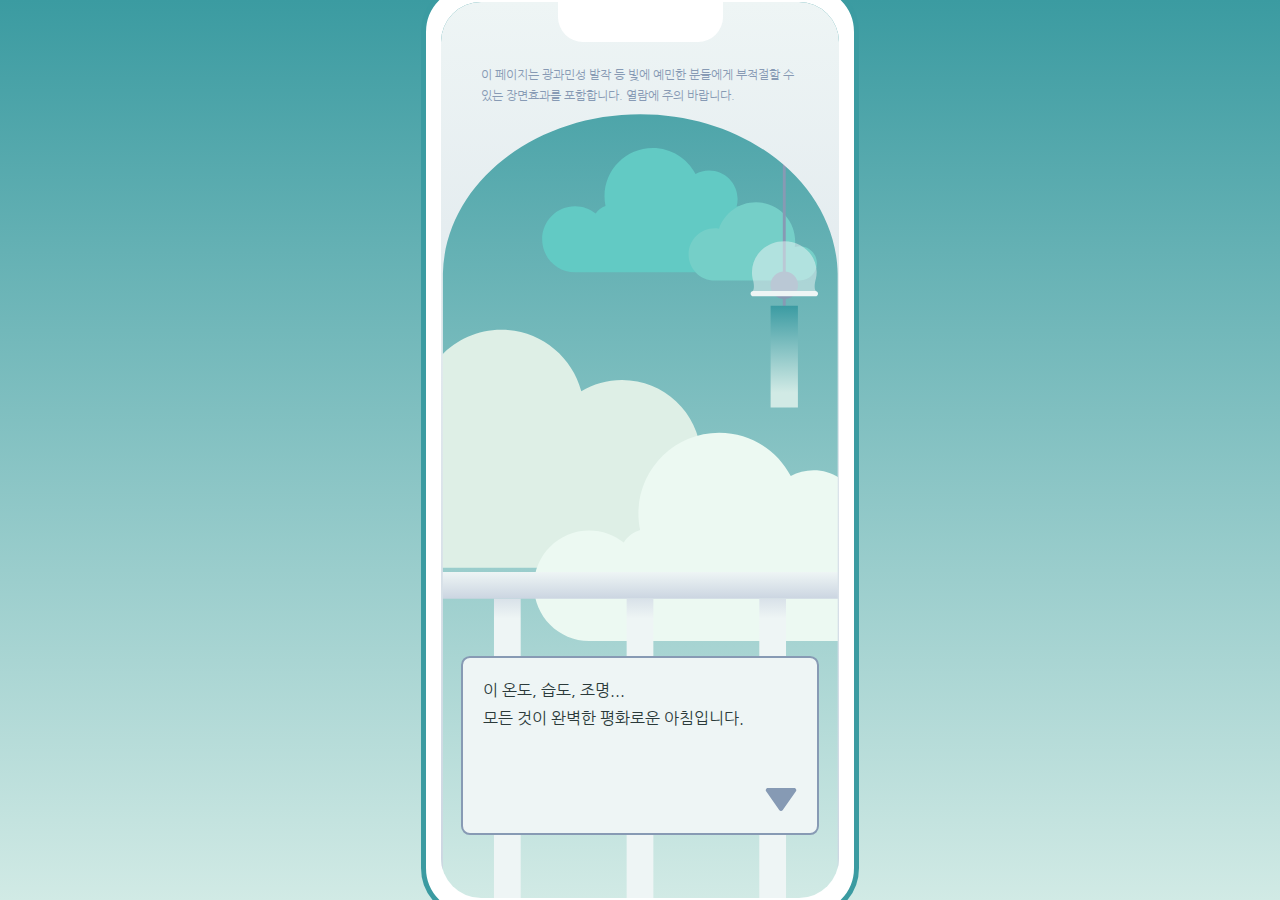
<file: index.html>
<!DOCTYPE html>
<html lang="en">
<head>
  <meta charset="UTF-8">
  <meta http-equiv="X-UA-Compatible" content="IE=edge">
  <meta name="viewport" content="width=device-width, initial-scale=1.0">
  <title>비둘기 비둘기 비둘기</title>
  <link rel="stylesheet" href="./script-game-style.css">
</head>
<body>
  <div id="root">
    <div></div>
    <article id="mobile">
      <div></div>
      <iframe id="googoo" src="./i-hate-googoo/00-intro.html" frameborder="0"></iframe>
    </article>
  </div>
</body>
</html>
</file>
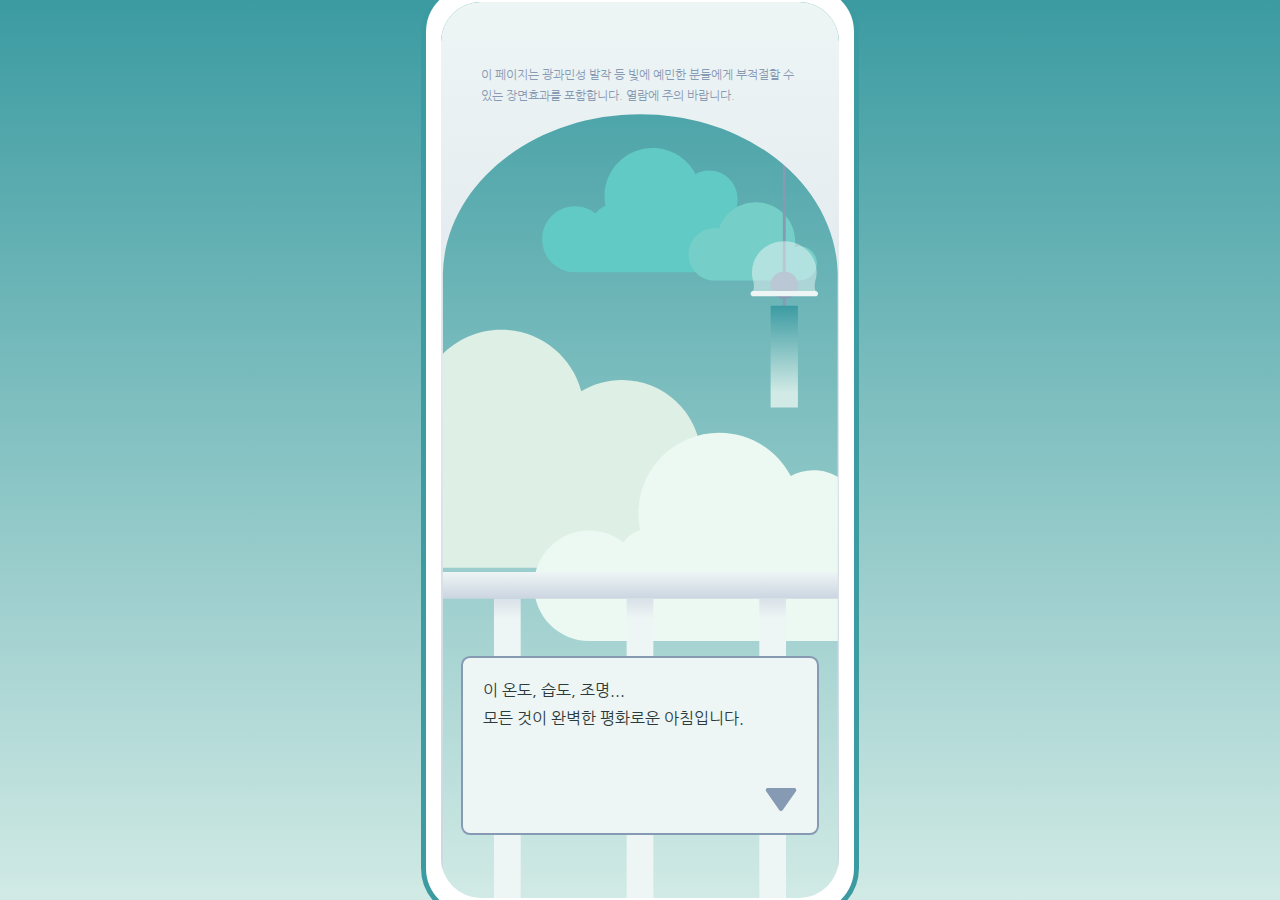
<file: script-game.html>
<!DOCTYPE html>
<html lang="en">
<head>
  <meta charset="UTF-8">
  <meta http-equiv="X-UA-Compatible" content="IE=edge">
  <meta name="viewport" content="width=device-width, initial-scale=1.0">
  <title>비둘기 비둘기 비둘기</title>
  <link rel="stylesheet" href="./script-game-style.css">
</head>
<body>
  <div id="root">
    <div></div>
    <div></div>
    <article id="mobile">
      <iframe id="googoo" src="./i-hate-googoo/00-intro.html" frameborder="0"></iframe>
    </article>
  </div>
</body>
</html>
</file>
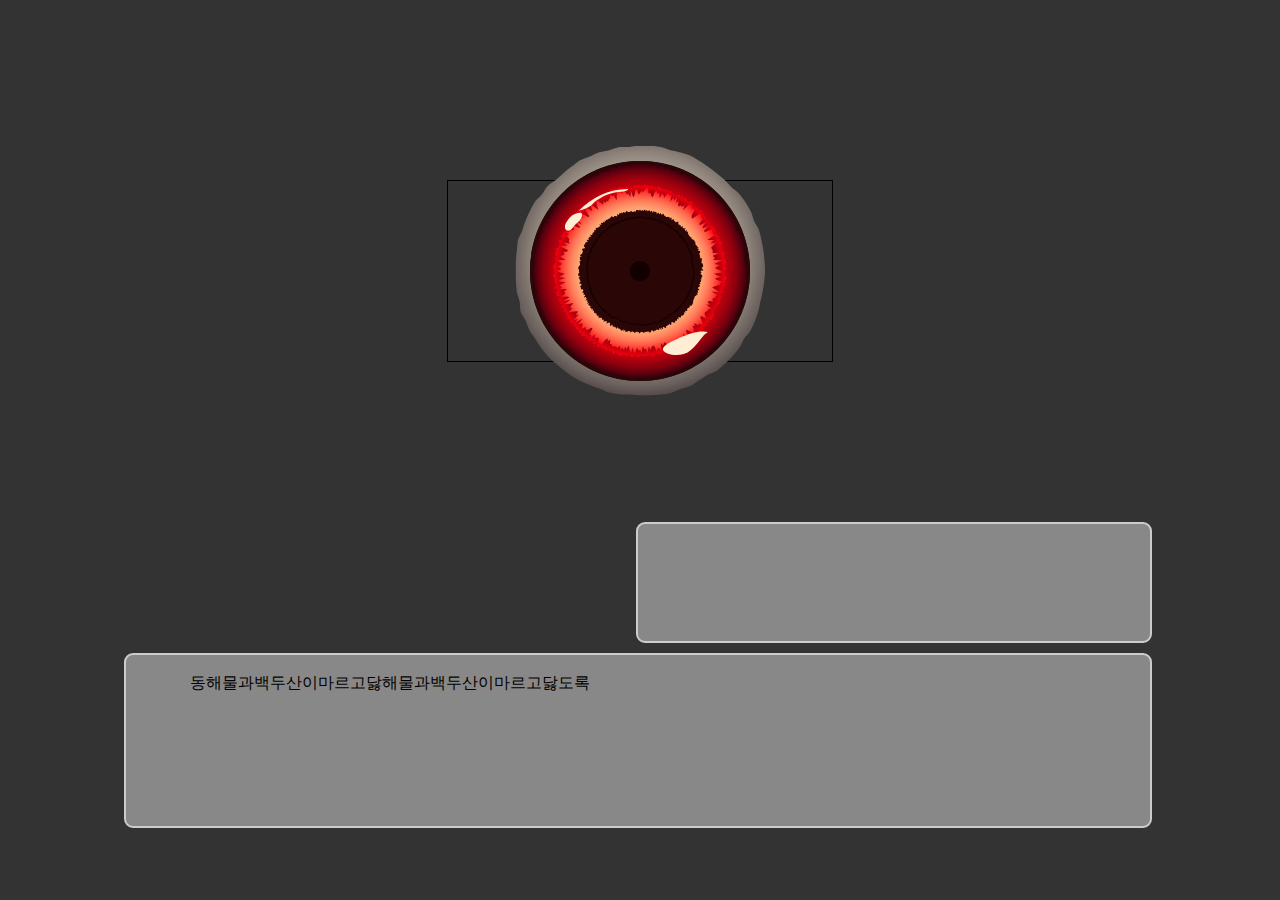
<file: test.html>
<!DOCTYPE html>
<html lang="en">
<head>
  <meta charset="UTF-8">
  <meta http-equiv="X-UA-Compatible" content="IE=edge">
  <meta name="viewport" content="width=device-width, initial-scale=1.0">
  <title>test-layout</title>
  <style>
    * {margin: 0; padding: 0;}
    #root-main {
      width: 100vw; height: 100vh;
      background-color: #333;
      display: flex;
      flex-direction: column;
      align-items: center;
      overflow: hidden;
    }
  </style>
</head>
<body>
  <div id="root-main">
  </div>

  <script>
    // root-main 식별
    const rootMain = document.getElementById('root-main');
    
    const eyeBox = document.createElement('div');
    eyeBox.style.width = 30+'vw';
    eyeBox.style.height = 20+'vh';
    eyeBox.style.border = '1px solid black';
    eyeBox.style.marginTop = 20+'vh';
    eyeBox.style.display = 'flex';
    eyeBox.style.justifyContent = 'center';
    eyeBox.style.alignItems = 'center';
    eyeBox.style.position = 'relative';
    rootMain.appendChild(eyeBox);

    const eye = document.createElement('div');
    eye.style.width = 250+'px';
    eye.style.height = 250+'px';
    eye.style.transform = 'translate(-50%, -50%)';
    eye.style.position = 'absolute';
    eye.style.top = '50%';
    eye.style.left = '50%';
    eyeBox.appendChild(eye);

    const googooEye = document.createElement('img');
    googooEye.src = './i-hate-googoo/img/watching-you.svg';
    eye.appendChild(googooEye);

    // 눈알 움직이게 (마우스에 반응)
    let displayWidth = rootMain.offsetWidth;
    let displayHeight = rootMain.offsetHeight;

    rootMain.addEventListener('mousemove', (e) => {
      let left = e.clientX;
      let top = e.clientY;
      
      let leftPercent = left/displayWidth*100;
      let topPercent = top/displayHeight*100;

      eye.style.left = `${leftPercent}%`;
      eye.style.top = `${topPercent}%`;
    });


    // 텍스트 박스
    const textArea = document.createElement('div');
    textArea.style.width = 80+'vw';
    textArea.style.height = 34+'vh';
    textArea.style.position = 'fixed';
    textArea.style.bottom = 8+'vh';
    rootMain.appendChild(textArea);

    // 선택지 창
    const checkBox = document.createElement('div');
    checkBox.style.width = 40+'vw';
    checkBox.style.height = 13+'vh';
    checkBox.style.border = '2px solid #ccc';
    checkBox.style.borderRadius = '1vh';
    checkBox.style.backgroundColor = '#888';
    checkBox.style.position = 'absolute';
    checkBox.style.top = 0;
    checkBox.style.right = 0;
    textArea.appendChild(checkBox);

    // 스크립트 창
    const textBox = document.createElement('div');
    textBox.style.width = 70+'vw';
    textBox.style.height = 15+'vh';
    textBox.style.padding = '2vh 5vw 2vh 5vw';
    textBox.style.border = '2px solid #ccc';
    textBox.style.borderRadius = '1vh';
    textBox.style.backgroundColor = '#888';
    textBox.style.position = 'absolute';
    textBox.style.right = 0;
    textBox.style.bottom = 0;
    textBox.textContent = '동해물과백두산이마르고닳해물과백두산이마르고닳도록'
    textArea.appendChild(textBox);

  </script>
</body>
</html>
</file>
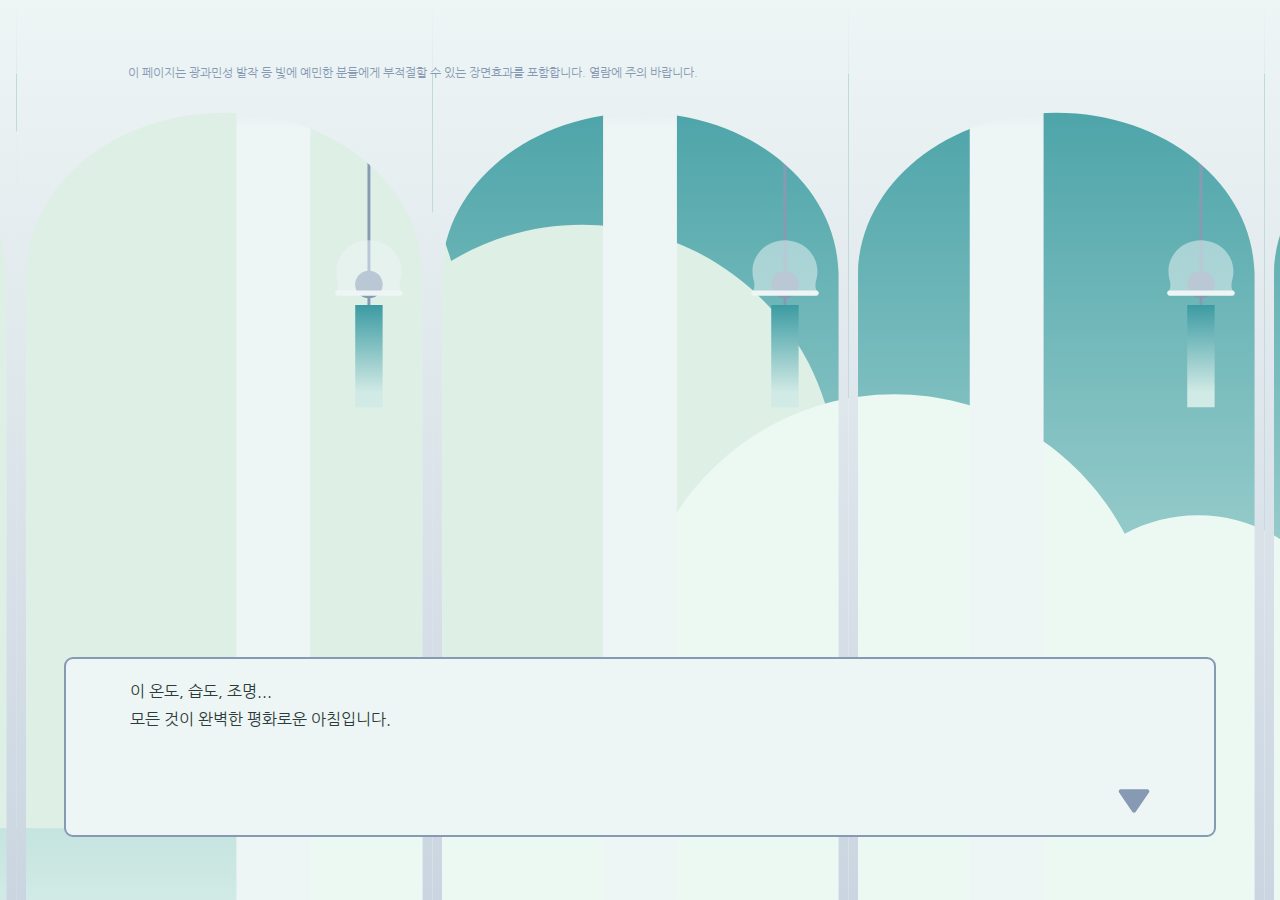
<file: i-hate-googoo/00-intro.html>
<!DOCTYPE html>
<html lang="en">
<head>
  <meta charset="UTF-8">
  <meta http-equiv="X-UA-Compatible" content="IE=edge">
  <meta name="viewport" content="width=device-width, initial-scale=1.0">
  <title>모이지마요 비둘기숲</title>
  <link rel="stylesheet" href="./css/00-intro.css">
</head>
<body>
  <div id="root">
    <div id="cloud"></div>
    <div id="win-frame"></div>
    <div id="win-arch"></div>
    <!-- 텍스트 박스들 -->
    <div>
      <!-- 선택지 들어갈 박스 : 안보이게해놓기 -->
      <div id="text-check" class="view-off">
        <div>
          <div class="button-toggle"></div>
          <p data-getout="0">쫓아낸다</p>
        </div>
        <div>
          <div class="button-toggle"></div>
          <p data-getout="1">지켜본다</p>
        </div>
      </div>
      <!-- 내용 들어갈 박스 -->
      <div id="text-naration-box">
        <p id="text-naration">이 온도, 습도, 조명...<br>모든 것이 완벽한 평화로운 아침입니다.</p>
        <div id="button-next" class="button-next"></div>
      </div>
    </div>
  </div>


  <script>
    const root = document.getElementById('root');
    const cloud = document.getElementById('cloud');
    const winArch = document.getElementById('win-arch');
    const textAlert = document.createElement('p');
    textAlert.style.width = `80vw`;
    textAlert.style.color = `#879AB4`;
    textAlert.style.fontSize = `12px`;
    textAlert.style.lineHeight = `21px`;
    textAlert.style.position = 'absolute';
    textAlert.style.top = `7vh`;
    textAlert.style.zIndex = 6;
    textAlert.innerText = '이 페이지는 광과민성 발작 등 빛에 예민한 분들에게 부적절할 수 있는 장면효과를 포함합니다. 열람에 주의 바랍니다.';
    root.appendChild(textAlert);

    // 5초 후에 textAlert 사라지게
    setTimeout(function() {
      let opacityValue = 1;
      const alertFadeout = setInterval(function(){
        opacityValue = opacityValue-0.1;
        textAlert.style.opacity = opacityValue;
        if(opacityValue <= 0){
          clearInterval(alertFadeout);
          root.removeChild(textAlert);
        }
      }, 50);
    }, 5000);

    const txtCheck = document.getElementById('text-check');
    const btnNext = document.getElementById('button-next');
    const textNaration = document.getElementById('text-naration');
    const textNarationBox = document.getElementById('text-naration-box');
    let clickNum = 0;

    const birdImg = [`url('./img/bird-01.svg')`, `url('./img/bird-02.svg')`, `url('./img/bird-03.svg')`];

    function birdMaker(img) {
      const bird = document.createElement('div');
      bird.style.width = 26+'vh';
      bird.style.height = 22+'vh';
      bird.style.backgroundImage = img;
      bird.style.backgroundRepeat = 'no-repeat';
      bird.style.backgroundPosition = 'bottom center';
      bird.style.position = 'fixed';
      bird.style.zIndex = 3;
      bird.style.left = 10+'vw';
      bird.style.bottom = 34+'vh';
      bird.id = 'bird-googoo';
      root.appendChild(bird);
    }

    btnNext.addEventListener('click', () => {
      
      if(clickNum === 0) {
        txtCheck.style.display = 'block';
        btnNext.style.display = 'none';
        textNaration.innerText = '앗! 야생의 비둘기가 튀어나왔다!\n당신은 이 완벽한 아침을 방해하는 방해하는 비둘기를 쫓아내야 할까요?';
        birdMaker(birdImg[0]);
        
      } else if (clickNum === 1) {
        txtCheck.style.display = 'block';
        btnNext.style.display = 'none';
        textNaration.innerText = '앗! 야생의 비둘기가 늘어났다!\n비둘기가 곧 창가에 둥지를 틀 것 같습니다. 지금이라도 비둘기를 쫓아내야 할까요?';
        
        root.removeChild(document.getElementById('bird-googoo'));
        birdMaker(birdImg[1]);

      } else if (clickNum === 2) {
        txtCheck.style.display = 'none';
        btnNext.style.display = 'none';
        textNarationBox.style.display = 'none';

        // 게임오버, 다시시도 버튼
        const over = document.createElement('div');
        over.style.width = 70+'vw';
        over.style.height = 20+'vh';
        over.style.backgroundImage = `url(./img/ending-bad.svg)`;
        over.style.backgroundRepeat = 'no-repeat';
        over.style.position = 'fixed';
        over.style.zIndex = 4;
        over.style.left = 15+'vw';
        over.style.top = 24+'vh';
        root.appendChild(over);

        const retry = document.createElement('div');
        retry.style.width = 6+'vh';
        retry.style.height = 6+'vh';
        retry.style.backgroundImage = `url(./img/button-retry.svg)`;
        retry.style.backgroundRepeat = 'no-repeat';
        retry.style.position = 'fixed';
        retry.style.zIndex = 4;
        retry.style.right = 10+'vw';
        retry.style.bottom = 8+'vh';
        root.appendChild(retry);
        retry.addEventListener('click', ()=>{
          location.href = `./00-intro.html`;
        })
      }
    });

    txtCheck.addEventListener('click', function(e) {
      // console.log(e.target.dataset.getout);
      let checkOn = Number(e.target.dataset.getout);
      
      if(checkOn === 0) {
        location.href = `./01-main.html`;

      } else if (checkOn === 1 && clickNum === 0) {
        textNaration.innerText = '비둘기도 사정이 있겠지...\n당신은 일단 지켜보기로 합니다.';
        txtCheck.style.display = 'none';
        btnNext.style.display = 'block';
        clickNum++;

      }else if (checkOn === 1 && clickNum === 1) {
        textNaration.innerText = '비둘기는 당신의 창가에 둥지를 틀었습니다.\n더이상의 평화로운 아침은 없을 것입니다...';
        txtCheck.style.display = 'none';
        btnNext.style.display = 'block';

        root.removeChild(document.getElementById('bird-googoo'));
        birdMaker(birdImg[2]);
        root.style.background = `linear-gradient(#465C5C, #9BA2AA)`;
        cloud.style.backgroundImage = `url('./img/cloud-bad.svg')`
        winArch.style.backgroundImage = `url('./img/window-box-bad.svg')`
        clickNum++;
      }
    })

    

  </script>
</body>
</html>
</file>
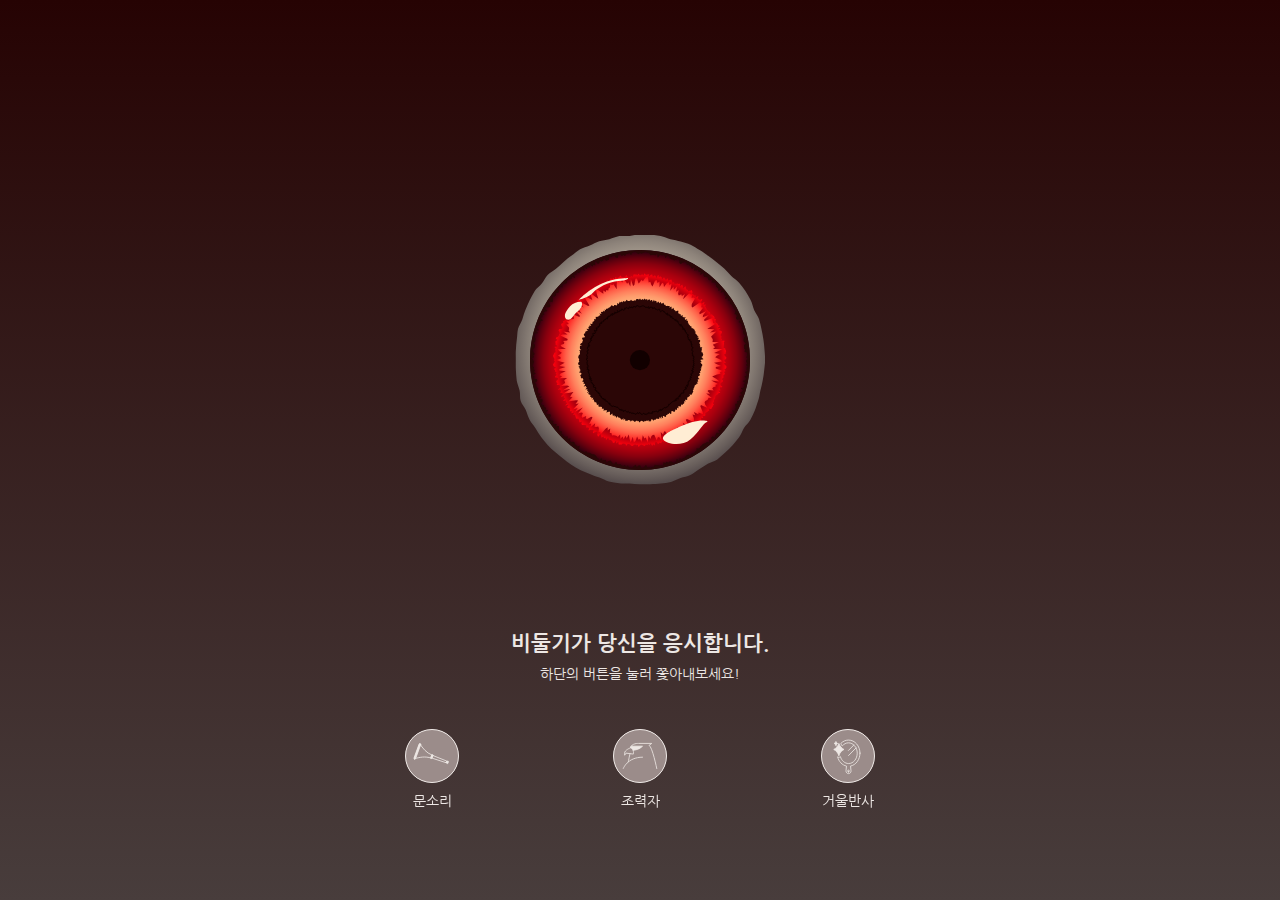
<file: i-hate-googoo/01-main.html>
<!DOCTYPE html>
<html lang="en">
<head>
  <meta charset="UTF-8">
  <meta http-equiv="X-UA-Compatible" content="IE=edge">
  <meta name="viewport" content="width=device-width, initial-scale=1.0">
  <title>모이지마요 비둘기숲</title>
  <link rel="stylesheet" href="./css/01-main.css">
</head>
<body>
  <div id="root">
    <div>
      <img id="googoo" src="./img/watching-you.svg" alt="">
    </div>
    <div>
      <p id="text-alert">비둘기가 당신을 응시합니다.<br><span>하단의 버튼을 눌러 쫓아내보세요!</span></p>
    </div>
    <footer>
      <div>
        <button id="booboo" class="btn-off"></button>
        <p>문소리</p>
      </div>
      <div>
        <button id="hawk" class="btn-off"></button>
        <p>조력자</p>
      </div>
      <div>
        <button id="mirror" class="btn-off"></button>
        <p>거울반사</p>
      </div>
    </footer>
  </div>


  <script>
    const root = document.getElementById('root');
    const googoo = document.getElementById('googoo');
    const btnBooboo = document.getElementById('booboo');
    const btnHawk = document.getElementById('hawk');
    const btnMirror = document.getElementById('mirror');
    const textAlert = document.getElementById('text-alert');
    
    // 눈알 움직이게 (마우스에 반응)
    let displayWidth = root.offsetWidth;
    let displayHeight = root.offsetHeight;

    root.addEventListener('mousemove', (e) => {
      let left = e.clientX;
      let top = e.clientY;
      
      let leftPercent = left/displayWidth*100;
      let topPercent = top/displayHeight*100;

      googoo.style.left = `${leftPercent}%`;
      googoo.style.top = `${topPercent}%`;
    });


    // 랜덤으로 숫자를 생성해주는 함수
    function randomNumber(min=1, max=3) {
      let ranNumber = Math.floor(Math.random() * (max - min + 1)) + min;
      return ranNumber;
    };

    let size = 250;
    
    // 비둘기소리 자동재생
    let birdSound = new Audio('./sound/googoo.wav');
    birdSound.autoplay = true;
    birdSound.loop = true;

    btnBooboo.addEventListener('click', () => {
      // 1~3까지 랜덤으로 출력되는 숫자 변수
      let randomSwitch = randomNumber();
      let doorSound = new Audio('./sound/door-close.mp3');
      doorSound.play();
      doorSound.volume = 0.5;

      if (randomSwitch === 1) {
        size = size-5;
        googoo.style.width = `${size}px`;
        googoo.style.height = `${size}px`;
        textAlert.textContent = '효과는 미약했습니다...';
              
      } else if (randomSwitch === 2) {
        size = size-10;
        googoo.style.width = `${size}px`;
        googoo.style.height = `${size}px`;
        textAlert.textContent = '효과가 꽤 있는 것 같습니다.';
      
      } else if (randomSwitch === 3) {
        size = size-15;
        googoo.style.width = `${size}px`;
        googoo.style.height = `${size}px`;
        textAlert.textContent = '효과가 굉장했습니다!';
      } 

      // 100보다 작을 경우 사라지도록
      if(size <= 100) {
        textAlert.textContent = '울음소리가 희미해집니다...';
        btnBooboo.disabled = true;

        let birdFly = new Audio('./sound/fly.wav');
        birdFly.play();
        
        // 비둘기소리 작아지게
        const soundOut = setInterval(function() {
          let vol = 1;
          vol = vol-0.2;
          birdSound.volume = vol;

          if(vol <= 0) {
            birdSound.autoplay = false;
          }
        }, 5);

        // 비둘기 눈알 사라지게
        const fadeout = setInterval( function() {
          size = size-5;
          googoo.style.width = `${size}px`;
          googoo.style.height = `${size}px`

          if(size <= 0) {
            clearInterval(fadeout);
            location.href = `02-ending.html`;
          }
        }, 30);
      }
    });

    // 매 소리
    btnHawk.addEventListener('click', () => {
      // 1~3까지 랜덤으로 출력되는 숫자 변수
      let randomSwitch = randomNumber(1, 3);
      let hawkSound = new Audio('./sound/hawk.mp3');
      hawkSound.play();
      hawkSound.volume = 0.5;

      if (randomSwitch === 1) {
        size = size-5;
        googoo.style.width = `${size}px`;
        googoo.style.height = `${size}px`;
        textAlert.textContent = '효과는 미약했습니다...';
              
      } else if (randomSwitch === 2) {
        size = size-10;
        googoo.style.width = `${size}px`;
        googoo.style.height = `${size}px`;
        textAlert.textContent = '효과가 꽤 있는 것 같습니다.';
      
      } else if (randomSwitch === 3) {
        size = size-15;
        googoo.style.width = `${size}px`;
        googoo.style.height = `${size}px`;
        textAlert.textContent = '효과가 굉장했습니다!';
      } 

      // 100보다 작을 경우 사라지도록
      if(size <= 100) {
        textAlert.textContent = '울음소리가 희미해집니다...';
        btnHawk.disabled = true;

        let birdFly = new Audio('./sound/fly.wav');
        birdFly.play();
        
        // 비둘기소리 작아지게
        const soundOut = setInterval(function() {
          let vol = 1;
          vol = vol-0.2;
          birdSound.volume = vol;

          if(vol <= 0) {
            birdSound.autoplay = false;
          }
        }, 5);

        // 비둘기 눈알 사라지게
        const fadeout = setInterval( function() {
          size = size-2;
          googoo.style.width = `${size}px`;
          googoo.style.height = `${size}px`
          
          if(size <= 0) {
            clearInterval(fadeout);
            location.href = `02-ending.html`;
          }
        }, 30);
      }
    });


    // 거울반사
    btnMirror.addEventListener('click', () => {
      // 1~3까지 랜덤으로 출력되는 숫자 변수
      let randomSwitch = randomNumber(1, 3);

      const blurBox = document.createElement('div');
      blurBox.classList.add('blur-box');
      root.appendChild(blurBox);

      if (randomSwitch === 1) {
        size = size-5;
        googoo.style.width = `${size}px`;
        googoo.style.height = `${size}px`;
        textAlert.textContent = '효과는 미약했습니다...';
        setTimeout(function() {
          root.removeChild(blurBox);
        },500);
        
      } else if (randomSwitch === 2) {
        size = size-10;
        googoo.style.width = `${size}px`;
        googoo.style.height = `${size}px`;
        textAlert.textContent = '효과가 꽤 있는 것 같습니다.';
        setTimeout(function() {
          root.removeChild(blurBox);
          // blurBox.style.display = 'none';
        },500);

      } else if (randomSwitch === 3) {
        size = size-15;
        googoo.style.width = `${size}px`;
        googoo.style.height = `${size}px`;
        textAlert.textContent = '효과가 굉장했습니다!';
        setTimeout(function() {
          root.removeChild(blurBox);
          // blurBox.style.display = 'none';
        },500);
      } 

      // 100보다 작을 경우 사라지도록
      if(size <= 100) {
        textAlert.textContent = '울음소리가 희미해집니다...';
        btnMirror.disabled = true;

        let birdFly = new Audio('./sound/fly.wav');
        birdFly.play();

        // 비둘기소리 작아지게
        const soundOut = setInterval(function() {
          let vol = 1;
          vol = vol-0.2;
          birdSound.volume = vol;

          if(vol <= 0) {
            birdSound.autoplay = false;
          }
        }, 5);

        // 비둘기 눈알 사라지게
        const fadeout = setInterval( function() {
          size = size-2;
          googoo.style.width = `${size}px`;
          googoo.style.height = `${size}px`

          if(size <= 0) {
            clearInterval(fadeout);
            location.href = `02-ending.html`;
          }
        }, 30);
      }
    });
  </script>
</body>
</html>
</file>
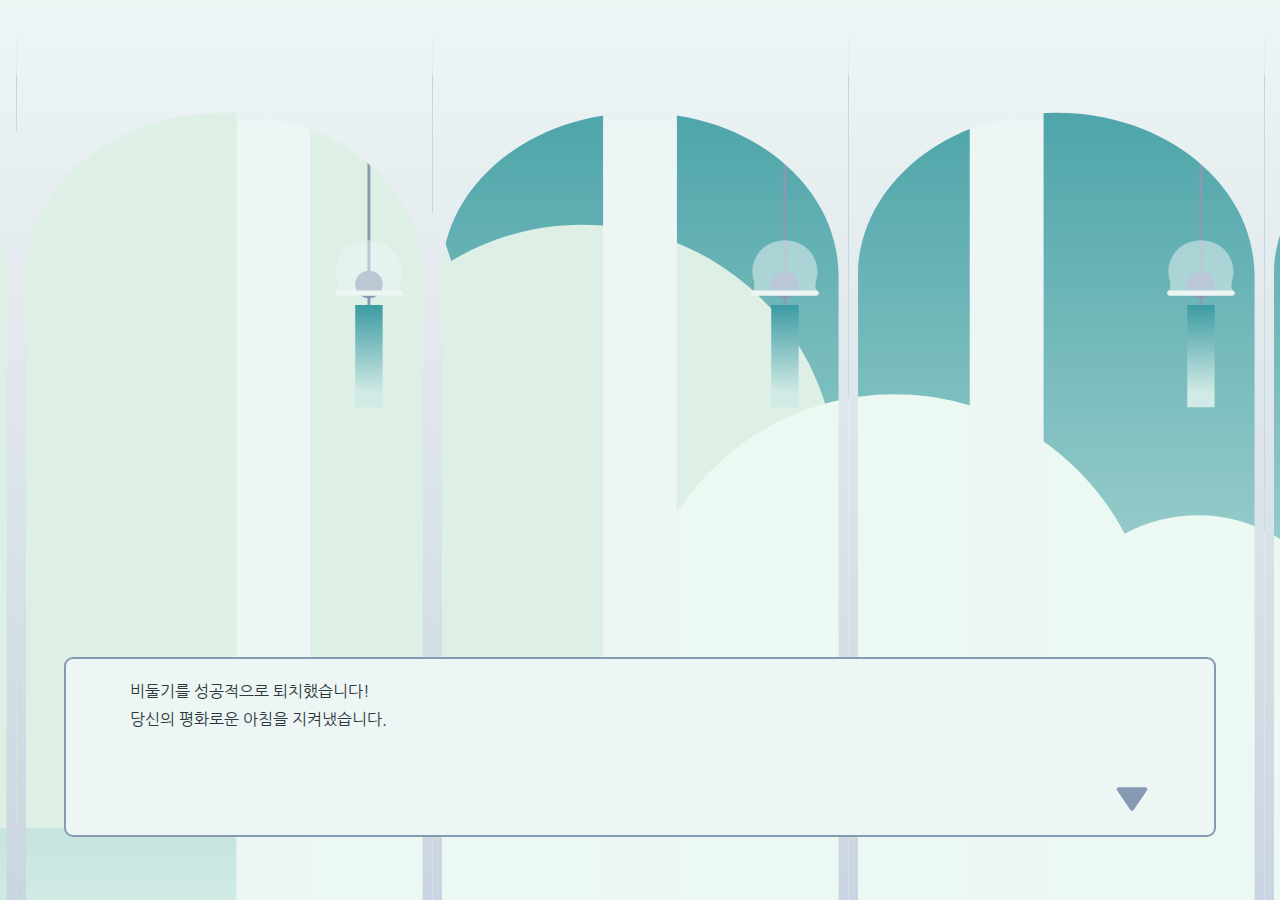
<file: i-hate-googoo/02-ending.html>
<!DOCTYPE html>
<html lang="en">
<head>
  <meta charset="UTF-8">
  <meta http-equiv="X-UA-Compatible" content="IE=edge">
  <meta name="viewport" content="width=device-width, initial-scale=1.0">
  <title>비둘기 비둘기 비둘기</title>
  <link rel="stylesheet" href="./css/02-ending.css">
  <link rel="shortcut icon" type="image/x-icon" href="./img/googoo-icon.ico"/>
</head>
<body>
  <div id="root">
    <div id="cloud"></div>
    <div id="win-frame"></div>
    <div id="win-arch"></div>
    <!-- 내용 들어갈 박스 -->
    <div id="text-naration-box">
      <p id="text-naration">비둘기를 성공적으로 퇴치했습니다!<br>당신의 평화로운 아침을 지켜냈습니다.</p>
      <div id="button-next" class="button-next"></div>
    </div>
  </div>

  <script>
    const btnNext = document.getElementById('button-next');
    const textNarationBox = document.getElementById('text-naration-box');

    btnNext.addEventListener('click', ()=> {
      btnNext.style.display = 'none';
      textNarationBox.style.display = 'none';

      // 게임오버, 다시시도 버튼
      const over = document.createElement('div');
        over.style.width = 70+'vw';
        over.style.height = 20+'vh';
        over.style.backgroundImage = `url(./img/ending-good.svg)`;
        over.style.backgroundRepeat = 'no-repeat';
        over.style.position = 'fixed';
        over.style.zIndex = 4;
        over.style.left = 15+'vw';
        over.style.top = 24+'vh';
        root.appendChild(over);

        const retry = document.createElement('div');
        retry.style.width = 6+'vh';
        retry.style.height = 6+'vh';
        retry.style.backgroundImage = `url(./img/button-retry.svg)`;
        retry.style.backgroundRepeat = 'no-repeat';
        retry.style.position = 'fixed';
        retry.style.zIndex = 4;
        retry.style.right = 10+'vw';
        retry.style.bottom = 8+'vh';
        root.appendChild(retry);
        retry.addEventListener('click', ()=>{
          location.href = `./00-intro.html`;
        })

    });

  </script>
</body>
</html>
</file>
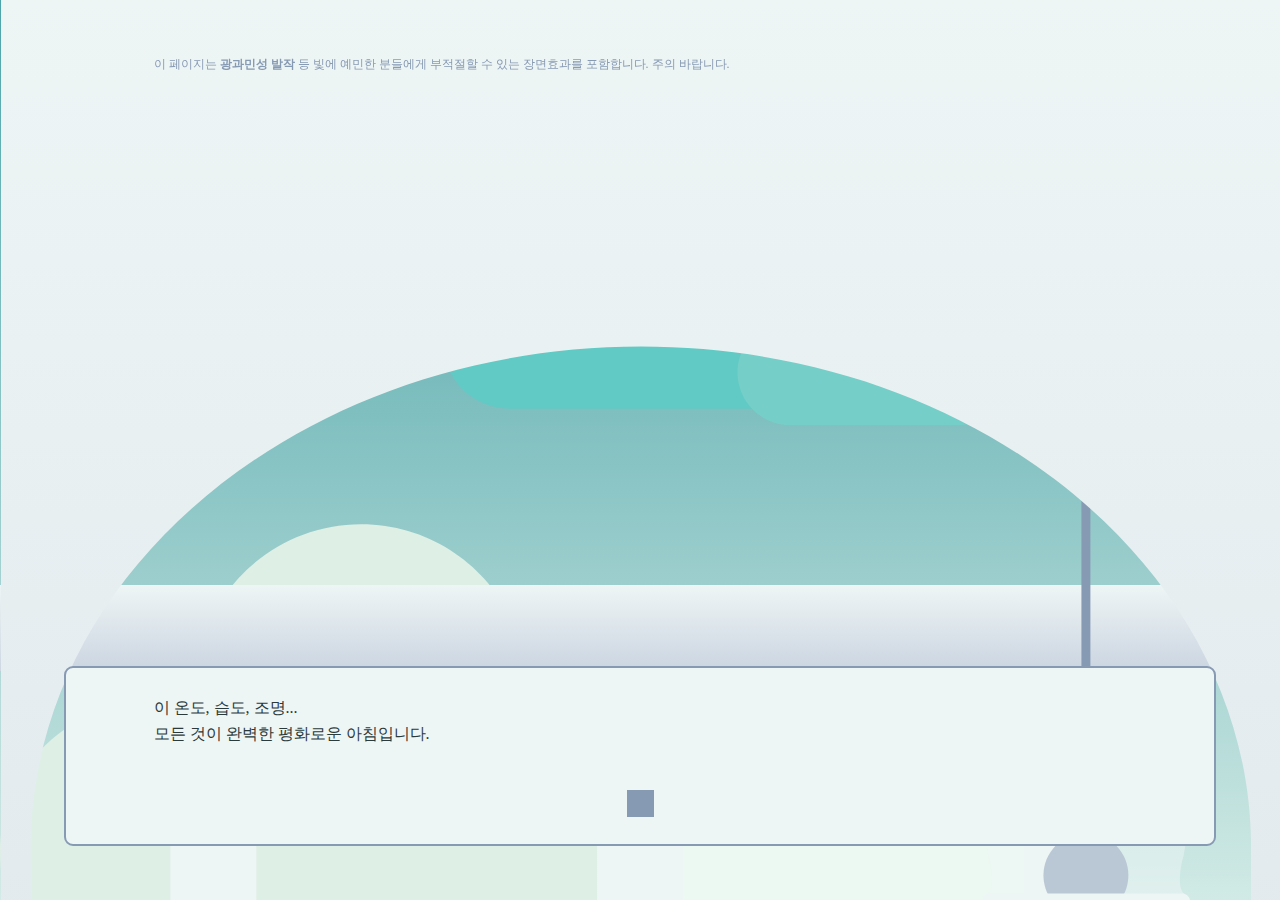
<file: test-googoo/main.html>
<!DOCTYPE html>
<html lang="en">
<head>
  <meta charset="UTF-8">
  <meta http-equiv="X-UA-Compatible" content="IE=edge">
  <meta name="viewport" content="width=device-width, initial-scale=1.0">
  <title>굿바이 구구</title>
  <link rel="stylesheet" href="./CSS/style.css">
</head>

<body>
  <div id="root"></div>
  

  <script>
    const root = document.getElementById('root');
    const textIntro = [
      '이 온도, 습도, 조명...<br>모든 것이 완벽한 평화로운 아침입니다.'
    ]

    const winBox = `
      <p class="text-alert">
        이 페이지는 <span class="text-bold">광과민성 발작</span> 등 빛에 예민한 분들에게 부적절할 수 있는 장면효과를 포함합니다. 주의 바랍니다.
      </p>
      <div id="winBox" class="window-box">
        <div class="text-box">
          <p class="text-naration">${textIntro[0]}</p>
          <div class="btn-next"></div>
        </div>
      </div>
      <div id="winFrame" class="window-frames"></div>
      <div id="cloud" class="cloud"></div>
    `;
    
    root.innerHTML = winBox;


  </script>
</body>
</html>
</file>
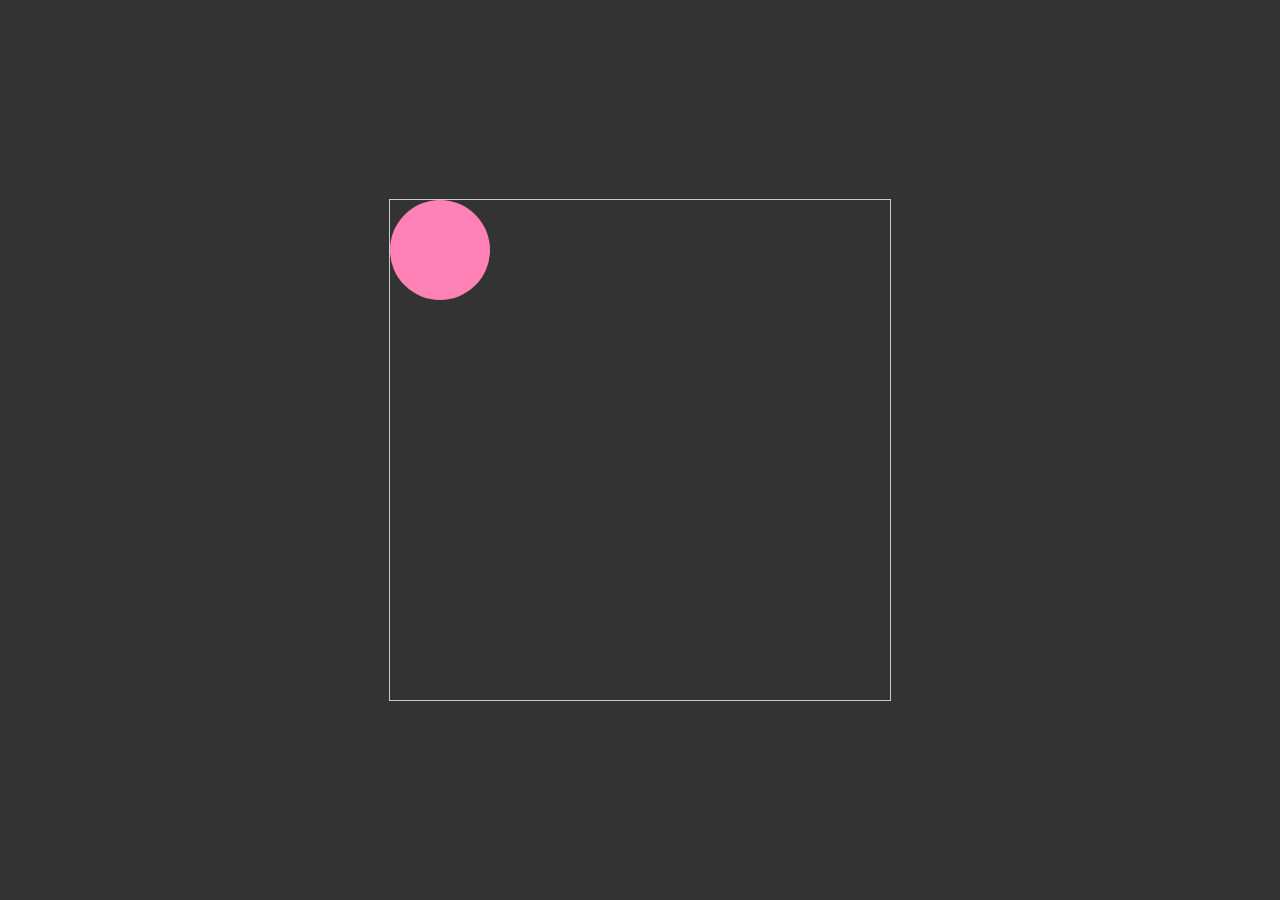
<file: test-googoo/movinCircle-test-2.html>
<!DOCTYPE html>
<html lang="en">
<head>
  <meta charset="UTF-8">
  <meta http-equiv="X-UA-Compatible" content="IE=edge">
  <meta name="viewport" content="width=device-width, initial-scale=1.0">
  <title>Document</title>

  <style>
    * { margin: 0; padding: 0;}

    #root {
      width: 100vw; height: 100vh;
      background-color: #333;
      overflow: hidden;
      display: flex;
      justify-content: center;
      align-items: center;
    }

    .circle {
      width: 100px; height: 100px;
      border-radius: 50px;
      background-color: rgb(255, 130, 182);
      position: relative;
      left: 0;
      top: 0;
      transform-origin: center center;
    }

  </style>
</head>
<body>
  <div id="root">
    
  </div>


  <script>
    const root = document.getElementById('root');
    const box = document.createElement('div');
    box.style.width = `500px`;
    box.style.height = `500px`;
    box.style.border = '1px solid #ccc';
    box.style.position = 'relative';
    root.appendChild(box);
    const circle = document.createElement('div');
    circle.classList.add('circle');
    box.appendChild(circle);
    
    let circleSize = 100;

    // console.dir(root);
    let displayWidth = root.offsetWidth;

    root.addEventListener('mousemove', (e) => {
      let left = e.clientX;
      let top = e.clientY;
      
      // displaywidth가 100%일 때 마우스 x좌표의 위치는 몇%?
      // 일부값/전체값*100
      let leftPercent = left/displayWidth*100;
      let topPercent = top/displayWidth*100;

      // console.log(`전체 가로길이는 ${displayWidth} / 마우스 X좌표는 ${left} / X좌표는 전체 가로길이의 ${leftPercent}%`)

      // 원의 위치
      circle.style.left = `${leftPercent}%`;
      circle.style.top = `${topPercent}%`;
    })

  </script>
</body>
</html>
</file>
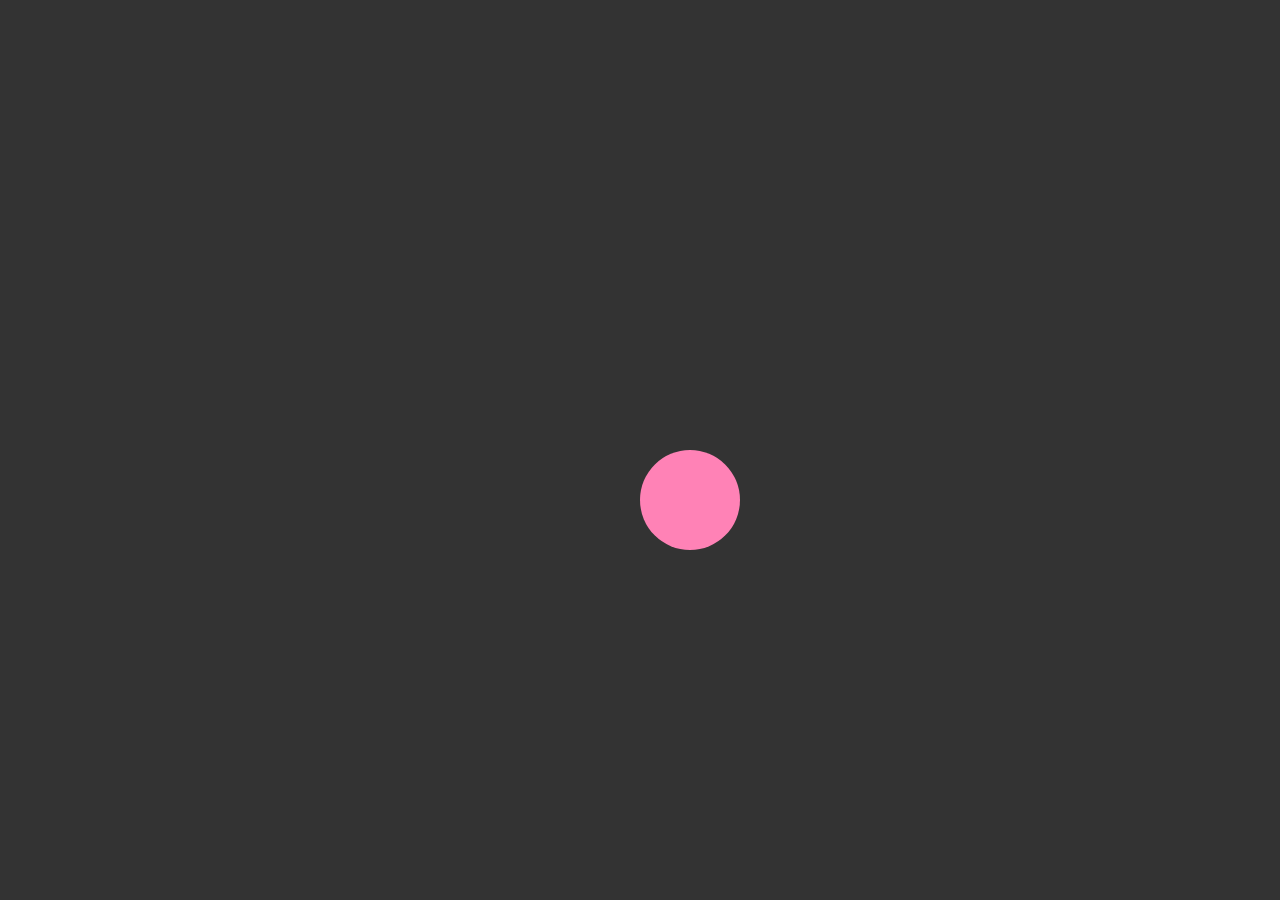
<file: test-googoo/movinCircle-test.html>
<!DOCTYPE html>
<html lang="en">
<head>
  <meta charset="UTF-8">
  <meta http-equiv="X-UA-Compatible" content="IE=edge">
  <meta name="viewport" content="width=device-width, initial-scale=1.0">
  <title>Document</title>

  <style>
    * { margin: 0; padding: 0;}

    #root {
      width: 100vw; height: 100vh;
      background-color: #333;
      position: relative;
      overflow: hidden;
    }

    .circle {
      width: 100px; height: 100px;
      border-radius: 50px;
      background-color: rgb(255, 130, 182);
      position: absolute;
      left: 50%;
      top: 50%;
      transform-origin: center center;
    }

  </style>
</head>
<body>
  <div id="root">
    <p id="text"></p>
  </div>


  <script>
    const root = document.getElementById('root');
    const text = document.getElementById('text');
    const circle = document.createElement('div');
    circle.classList.add('circle');
    root.appendChild(circle);
    let circleSize = 100;

    root.addEventListener('mousemove', (e) => {
      let left = e.clientX;
      let top = e.clientY;
      text.textContent = `마우스 X좌표 : ${left} / 마우스 Y좌표 : ${top}`;
      circle.style.left = left-(circleSize-circleSize/2)+'px';
      circle.style.top = top-(circleSize-circleSize/2)+'px';
    })

  </script>
</body>
</html>
</file>
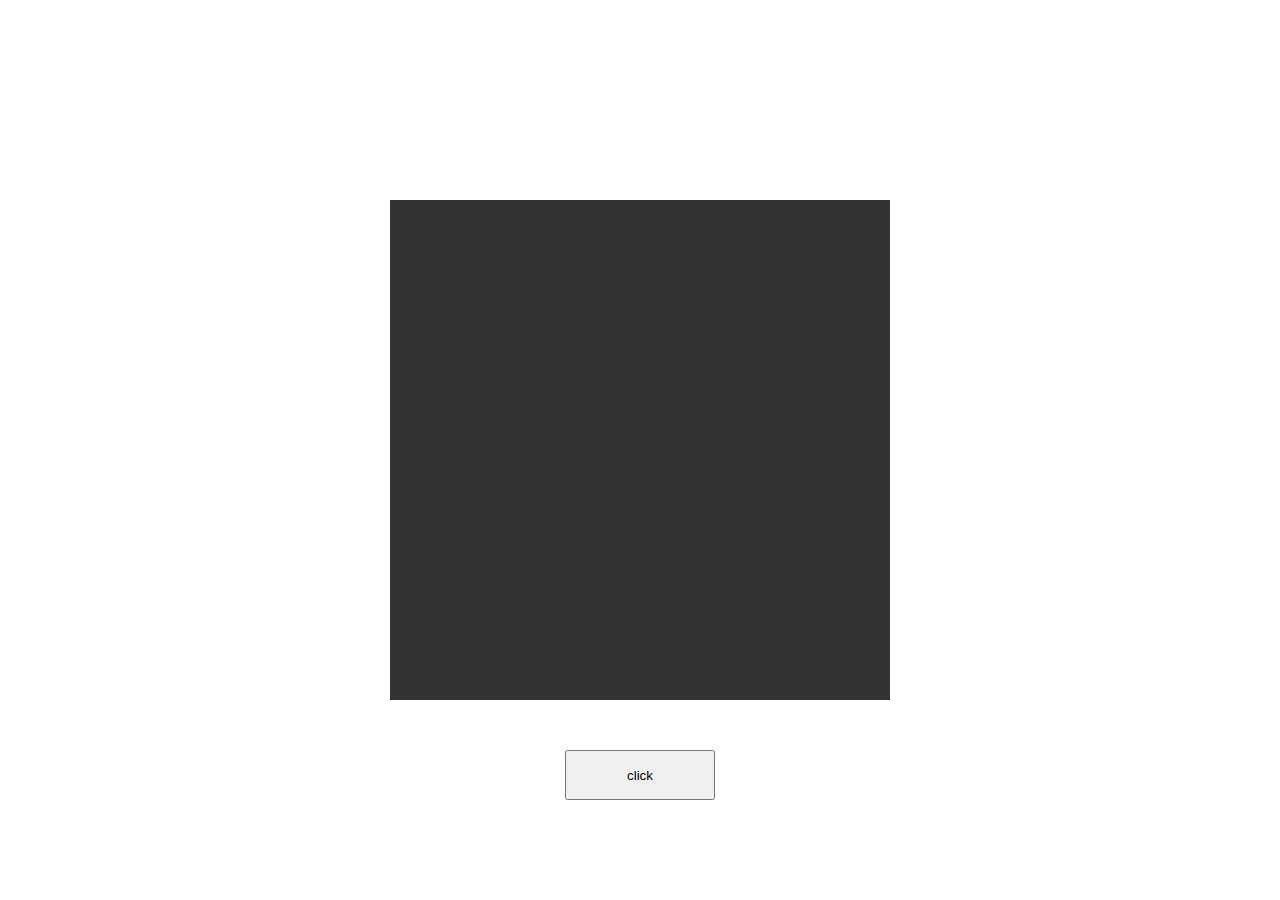
<file: test-googoo/size-test.html>
<!DOCTYPE html>
<html lang="en">
<head>
  <meta charset="UTF-8">
  <meta http-equiv="X-UA-Compatible" content="IE=edge">
  <meta name="viewport" content="width=device-width, initial-scale=1.0">
  <title>Document</title>
  <style>
    *{margin:0; padding:0;}
    #root {
      width: 100vw; height: 100vh;
      display: flex;
      justify-content: center;
      align-items: center;
    }
  </style>
</head>
<body>
  <div id="root"></div>

  <script>
    const root = document.getElementById('root');
    
    // to do
    // 1. 버튼을 누르면 크기가 작아진다.
    
    // 사이즈를 변수로
    let size = 500;

    // 크기가 작아질 상자 준비
    const box = document.createElement('div');
    box.style.width = `${size}px`;
    box.style.height = `${size}px`;
    box.style.backgroundColor = `#333`;
    root.appendChild(box);

    // 버튼 준비
    const btnSize = document.createElement('button');
    btnSize.textContent = 'click';
    btnSize.style.width = `150px`;
    btnSize.style.height = `50px`;
    btnSize.style.position = 'absolute';
    btnSize.style.bottom = `100px`;
    root.appendChild(btnSize);

    // 버튼에 클릭이벤트 넣기
    // btnSize.addEventListener('click', () => {
    //   // 클릭할때마다 box의 크기가 줄어들도록
    //   size = size-20;
    //   box.style.width = `${size}px`;
    //   box.style.height = `${size}px`;

    //   // box의 크기가 200이 되었을때 사라지게
    //   if(size === 200) {
    //     const fadeout = setInterval( function() {
    //       size = size-5;
    //       box.style.width = `${size}px`;
    //       box.style.height = `${size}px`;

    //       if(size === 0) {
    //         clearInterval(fadeout);
    //         alert('원상복구');
    //         size = 500;
    //         box.style.width = `${size}px`;
    //         box.style.height = `${size}px`;
    //       }
    //     }, 10);
    //   }
    // });

    // 랜덤으로 숫자를 생성해주는 함수
    function randomNumber(min, max) {
     return Math.floor(Math.random() * (max - min + 1)) + min;
    }


    // 클릭할때마다 랜덤으로 크기가 줄어드는 상자
    btnSize.addEventListener('click', () => {

      // 1~3까지 랜덤으로 출력되는 숫자 변수
      let randomSwitch = randomNumber(1, 3);

      // console.log(randomSwitch);
      
      if (randomSwitch === 1) {
        size = size-10;
        box.style.width = `${size}px`;
        box.style.height = `${size}px`;
        console.log('박스 크기가 5px 줄었습니다.');
      
      } else if (randomSwitch === 2) {
        size = size-10;
        box.style.width = `${size}px`;
        box.style.height = `${size}px`;
        console.log('박스 크기가 10px 줄었습니다.');
      
      } else if (randomSwitch === 3) {
        size = size-20;
        box.style.width = `${size}px`;
        box.style.height = `${size}px`;
        console.log('박스 크기가 20px 줄었습니다.');
      } 

      // box의 크기가 200보다 작을 경우 사라지도록
      if(size <= 200) {
        const fadeout = setInterval( function() {
          size = size-5;
          box.style.width = `${size}px`;
          box.style.height = `${size}px`;

          if(size === 0) {
            clearInterval(fadeout);
            alert('원상복구');
            size = 500;
            box.style.width = `${size}px`;
            box.style.height = `${size}px`;
          }
        }, 10);
      }
    });

  </script>
</body>
</html>
</file>
<file: script-game-style.css>
* { margin: 0; padding: 0; }

    #root {
      width: 100vw; height: 100vh;
      background: linear-gradient(#3B9BA1, #D1EAE5);
      display: flex;
      justify-content: center;
      align-items: center;
      position: relative;
      overflow: hidden;
    }
    
    #root > div:nth-child(1) {
      width: 428px; height: 926px;
      border-radius: 50px;
      position: absolute;
      background-color: #fff;
      border: 5px solid #3B9BA1;
      z-index: 0;
    }

    #root > article {
      width: 398px; height: 896px;
      position: absolute;
      display: flex;
      justify-content: center;
      z-index: 1;
    }

    #root > article > div:nth-child(1) {
      width: 165px; height: 40px;
      background-color: #fff;
      border-radius: 0 0 25px 25px;
      position: absolute;
      top: 0;
      z-index: 2;
    }

    #googoo {
      width: 100%; height: 100%;
      border-radius: 40px;
    }
</file>
<file: i-hate-googoo/css/00-intro.css>
@import url("https://fonts.googleapis.com/css2?family=Nanum+Gothic:wght@400;700;800&display=swap");
* {
  margin: 0;
  padding: 0;
  box-sizing: border-box;
  font-family: "Nanum Gothic", sans-serif;
}

#root {
  width: 100vw;
  height: 100vh;
  background: linear-gradient(#3B9BA1, #D1EAE5);
  position: relative;
  display: flex;
  flex-direction: column;
  align-items: center;
}
#root > #cloud {
  width: 100vw;
  height: 100vh;
  background-image: url(../img/cloud.svg);
  background-repeat: repeat-x;
  background-size: 160%, auto;
  background-position: center center;
  position: absolute;
  z-index: 1;
}
#root > #win-frame {
  width: 100vw;
  height: 100vh;
  background-image: url(../img/window-frames.svg);
  background-repeat: repeat-x;
  background-position: bottom center;
  position: absolute;
  z-index: 2;
}
#root > #win-arch {
  width: 100vw;
  height: 100vh;
  background-image: url(../img/window-box.svg);
  background-repeat: repeat-x;
  background-position: top center;
  background-size: auto 100%;
  position: absolute;
  z-index: 3;
}
#root > div:nth-child(4) {
  width: 90vw;
  height: 40vh;
  display: flex;
  flex-direction: column;
  align-items: flex-end;
  justify-content: flex-end;
  position: fixed;
  bottom: 7vh;
  z-index: 4;
}
#root > div:nth-child(4) > div:nth-child(1) {
  width: 40vw;
  height: initial;
  background-color: #EEF5F5;
  border: 2px solid #879AB4;
  border-radius: 1vh;
  padding: 2vh 5vw 1vh 5vw;
}
#root > div:nth-child(4) > div:nth-child(1) > div {
  width: 100%;
  height: initial;
  margin-bottom: 1vh;
  display: flex;
  align-items: center;
  justify-content: flex-end;
}
#root > div:nth-child(4) > div:nth-child(1) > div > div {
  display: none;
}
#root > div:nth-child(4) > div:nth-child(1) > div > p {
  width: 22vw;
  height: initial;
  margin-left: 2vw;
  position: relative;
  right: 0;
  color: #2B3A3A;
  font-size: 18px;
  line-height: 28px;
}
#root > div:nth-child(4) > div:nth-child(1) > div:hover {
  font-weight: bold;
}
#root > div:nth-child(4) > div:nth-child(1) > div:hover > div {
  display: block;
}
#root > div:nth-child(4) > div:nth-child(2) {
  width: 90vw;
  height: 20vh;
  margin-top: 1vh;
  background-color: #EEF5F5;
  border: 2px solid #879AB4;
  border-radius: 1vh;
  padding: 2vh 5vw 2vh 5vw;
}
#root > div:nth-child(4) > div:nth-child(2) > p {
  width: 100%;
  height: initial;
  color: #2B3A3A;
  text-align: justify;
  line-height: 28px;
}

.button-toggle {
  width: 2vh;
  height: 2vh;
  background-image: url(../img/button-toggle.svg);
  background-repeat: no-repeat;
}

.button-next {
  width: 4vh;
  height: 4vh;
  background-image: url(../img/button-next.svg);
  position: absolute;
  bottom: 2vh;
  right: 5vw;
}

.view-off {
  display: none;
}/*# sourceMappingURL=00-intro.css.map */
</file>
<file: i-hate-googoo/css/01-main.css>
@import url("https://fonts.googleapis.com/css2?family=Nanum+Gothic:wght@400;700;800&display=swap");
* {
  margin: 0;
  padding: 0;
  box-sizing: border-box;
  font-family: "Nanum Gothic", sans-serif;
}

* {
  margin: 0;
  padding: 0;
  box-sizing: border-box;
  color: #EDE7E4;
}

#root {
  width: 100vw;
  height: 100vh;
  background: linear-gradient(#260303, #483D3C);
  display: flex;
  flex-direction: column;
  align-items: center;
  overflow: hidden;
}
#root > div:nth-child(1) {
  width: 30vw;
  height: 20vh;
  margin-top: 30vh;
  display: flex;
  justify-content: center;
  align-items: center;
  position: relative;
  overflow: visible;
}
#root > div:nth-child(1) #googoo {
  width: 250px;
  height: 250px;
  position: absolute;
  transform: translate(-50%, -50%);
  top: 50%;
  left: 50%;
}
#root > div:nth-child(2) {
  margin-top: 20vh;
}
#root > div:nth-child(2) > p {
  font-family: "Nanum Gothic", sans-serif;
  text-align: center;
  font-size: 21px;
  font-weight: bold;
  line-height: 28px;
}
#root > div:nth-child(2) > p > span {
  font-weight: normal;
  font-size: 14px;
}
#root > footer {
  width: initial;
  height: 9vh;
  position: fixed;
  bottom: 10vh;
  display: flex;
}
#root > footer > div {
  width: 6vh;
  height: 12vh;
  margin: 0 6vw 0 6vw;
  text-align: center;
  font-size: 14px;
  line-height: 24px;
  font-family: "Nanum Gothic", sans-serif;
}
#root > footer > div > .btn-off {
  width: 6vh;
  height: 6vh;
  border-radius: 3vh;
  border: 1px solid #EDE7E4;
}
#root > footer > div > #booboo {
  background-image: url(../img/icon-off-01.svg);
}
#root > footer > div > #booboo:hover {
  background-image: url(../img/icon-on-01.svg);
}
#root > footer > div > #hawk {
  background-image: url(../img/icon-off-02.svg);
}
#root > footer > div > #hawk:hover {
  background-image: url(../img/icon-on-02.svg);
}
#root > footer > div > #mirror {
  background-image: url(../img/icon-off-03.svg);
}
#root > footer > div > #mirror:hover {
  background-image: url(../img/icon-on-03.svg);
}

.blur-box {
  width: 100vw;
  height: 100vh;
  position: absolute;
  z-index: 2;
  background-color: rgb(237, 231, 228);
  -webkit-animation: twinkle 0.5s linear 1;
          animation: twinkle 0.5s linear 1;
}
@-webkit-keyframes twinkle {
  0% {
    opacity: 0;
  }
  50% {
    opacity: 0.5;
  }
  100% {
    opacity: 0;
  }
}
@keyframes twinkle {
  0% {
    opacity: 0;
  }
  50% {
    opacity: 0.5;
  }
  100% {
    opacity: 0;
  }
}/*# sourceMappingURL=01-main.css.map */
</file>
<file: i-hate-googoo/css/02-ending.css>
@import url("https://fonts.googleapis.com/css2?family=Nanum+Gothic:wght@400;700;800&display=swap");
* {
  margin: 0;
  padding: 0;
  box-sizing: border-box;
  font-family: "Nanum Gothic", sans-serif;
}

#root {
  width: 100vw;
  height: 100vh;
  background: linear-gradient(#3B9BA1, #D1EAE5);
  position: relative;
  display: flex;
  flex-direction: column;
  align-items: center;
}
#root > #cloud {
  width: 100vw;
  height: 100vh;
  background-image: url(../img/cloud.svg);
  background-repeat: repeat-x;
  background-size: 160%, auto;
  background-position: center center;
  position: absolute;
  z-index: 1;
}
#root > #win-frame {
  width: 100vw;
  height: 100vh;
  background-image: url(../img/window-frames.svg);
  background-repeat: repeat-x;
  background-position: bottom center;
  position: absolute;
  z-index: 2;
}
#root > #win-arch {
  width: 100vw;
  height: 100vh;
  background-image: url(../img/window-box.svg);
  background-repeat: repeat-x;
  background-position: top center;
  background-size: auto 100%;
  position: absolute;
  z-index: 3;
}
#root > div:nth-child(4) {
  width: 90vw;
  height: 20vh;
  background-color: #EEF5F5;
  border: 2px solid #879AB4;
  border-radius: 1vh;
  padding: 2vh 5vw 2vh 5vw;
  display: flex;
  flex-direction: column;
  position: fixed;
  bottom: 7vh;
  z-index: 4;
}
#root > div:nth-child(4) > p {
  width: 100%;
  height: initial;
  color: #2B3A3A;
  text-align: justify;
  line-height: 28px;
}

.button-toggle {
  width: 2vh;
  height: 2vh;
  background-image: url(../img/button-toggle.svg);
  background-repeat: no-repeat;
}

.button-next {
  width: 4vh;
  height: 4vh;
  background-image: url(../img/button-next.svg);
  position: absolute;
  bottom: 2vh;
  right: 5vw;
}

.view-off {
  display: none;
}/*# sourceMappingURL=02-ending.css.map */
</file>
<file: test-googoo/CSS/style.css>
* {
  margin: 0;
  padding: 0;
  box-sizing: border-box;
}

#root {
  width: 100vw;
  height: 100vh;
  display: flex;
  flex-direction: column;
  align-items: center;
  overflow: hidden;
  background: linear-gradient(#3B9BA1, #D1EAE5);
}

.text-alert {
  width: 76vw;
  height: initial;
  text-align: justify;
  font-size: 12px;
  line-height: 21px;
  color: #879AB4;
  position: fixed;
  top: 6vh;
  z-index: 5;
}

.text-bold {
  font-weight: bold;
}

.cloud {
  width: 100vw;
  height: 100vh;
  background-image: url(../IMG/cloud.svg);
  background-repeat: no-repeat;
  background-position: top center;
  background-size: cover;
  position: absolute;
  z-index: 1;
}

.window-box {
  width: 100vw;
  height: 100vh;
  background-image: url(../IMG/window-box.svg);
  background-repeat: no-repeat;
  background-position: top center;
  background-size: cover;
  position: absolute;
  z-index: 3;
  display: flex;
  justify-content: center;
}

.window-frames {
  width: 100vw;
  height: 35vh;
  background-image: url(../IMG/window-frames.svg);
  background-repeat: repeat-x;
  background-position: top center;
  background-size: cover;
  bottom: 0;
  position: absolute;
  z-index: 2;
}

.text-box {
  width: 90vw;
  height: 20vh;
  padding: 3vh 0 3vh 0;
  display: flex;
  flex-direction: column;
  justify-content: space-between;
  align-items: center;
  background-color: #EEF5F5;
  border-radius: 1vh;
  border: 2px solid #879AB4;
  position: fixed;
  bottom: 6vh;
}

.text-naration {
  width: 76vw;
  height: initial;
  text-align: justify;
  line-height: 26px;
  color: #2B3A3A;
}

.btn-next {
  width: 3vh;
  height: 3vh;
  background-color: #879AB4;
}

.display-flex {
  display: flex;
}

.justify-center {
  justify-content: center;
}/*# sourceMappingURL=style.css.map */
</file>
